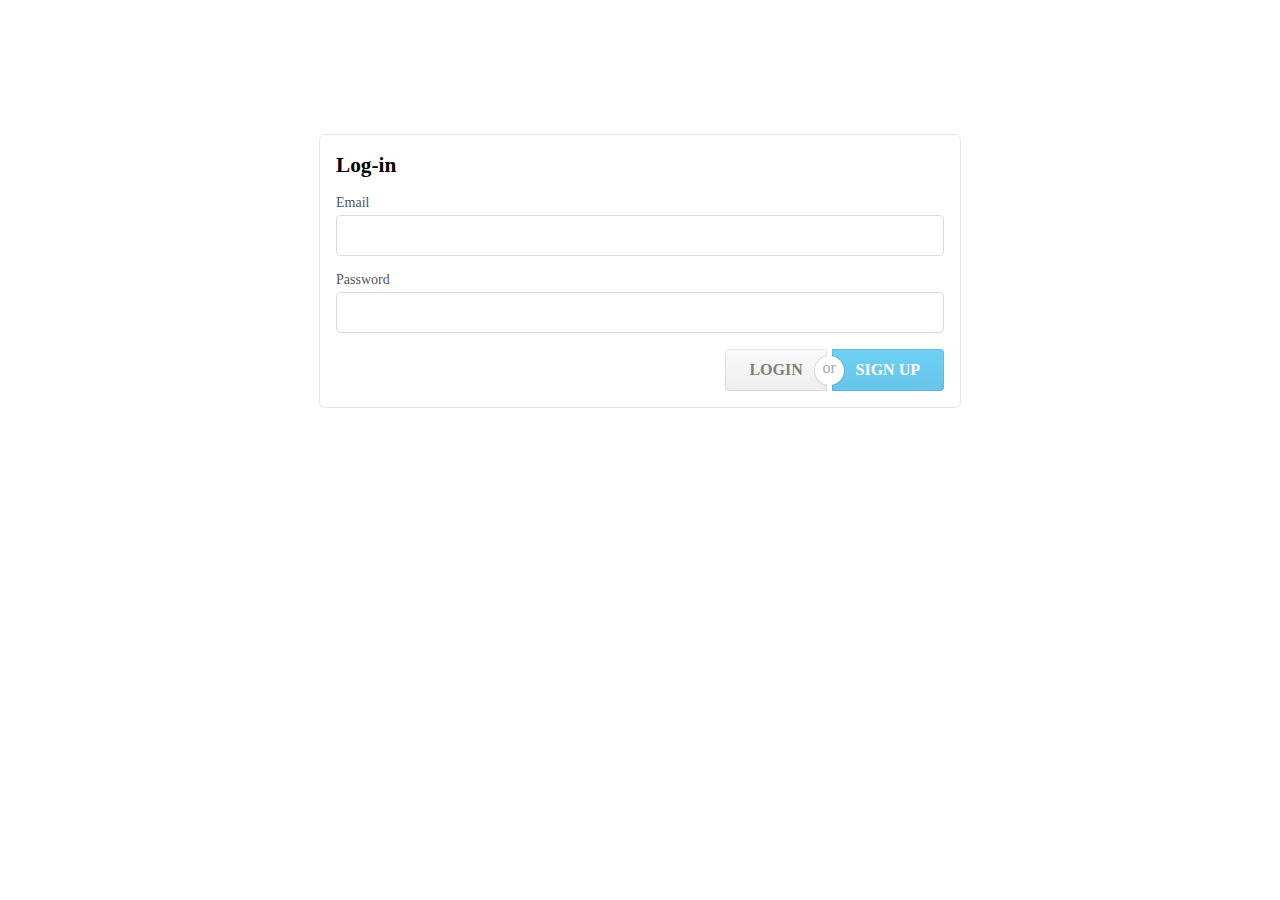
<file: index.html>
<!doctype html>
<html lang="en" ng-app="myApp">
<head>
  <meta charset="utf-8">
  <title>Todo App</title>
  <link rel="stylesheet" href="css/app.css"/>
  <link rel="stylesheet" href="bower_components/semantic/build/packaged/css/semantic.css"/>

</head>
<body>


  <div class="center" ng-view></div>

  <!-- In production use:
  <script src="//ajax.googleapis.com/ajax/libs/angularjs/x.x.x/angular.min.js"></script>
  -->
  <script src="lib/jquery-1.11.1.min.js"></script>
  <script src="bower_components/semantic/build/packaged/javascript/semantic.js"></script>
  <script src="lib/todo.client.js"></script>

  <script src="lib/angular/angular.js"></script>
  <script src="lib/angular/angular-route.js"></script>
  
  <script src="js/app.js"></script>
  <script src="js/services.js"></script>
  <script src="js/controllers.js"></script>
  <script src="js/filters.js"></script>
  <script src="js/directives.js"></script>
</body>
</html>
</file>
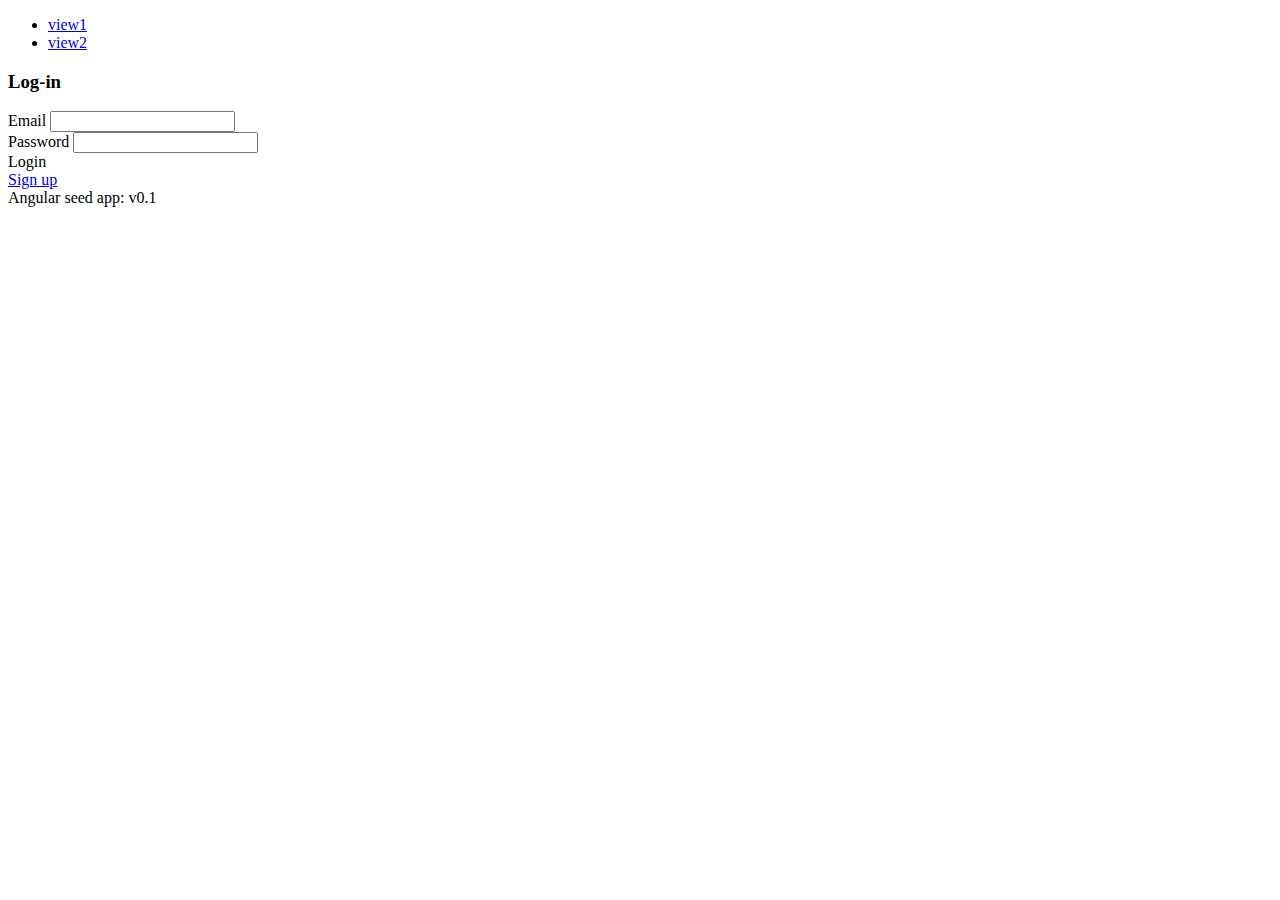
<file: index-async.html>
<!doctype html>
<html lang="en">
<head>
  <meta charset="utf-8">
  <style>
    [ng-cloak] {
      display: none;
    }
  </style>
  <script>
    // include angular loader, which allows the files to load in any order
    
/*
 AngularJS v1.3.0-beta.2
 (c) 2010-2014 Google, Inc. http://angularjs.org
 License: MIT
*/
(function(){'use strict';function d(a){return function(){var c=arguments[0],b,c="["+(a?a+":":"")+c+"] http://errors.angularjs.org/1.3.0-beta.2/"+(a?a+"/":"")+c;for(b=1;b<arguments.length;b++)c=c+(1==b?"?":"&")+"p"+(b-1)+"="+encodeURIComponent("function"==typeof arguments[b]?arguments[b].toString().replace(/ \{[\s\S]*$/,""):"undefined"==typeof arguments[b]?"undefined":"string"!=typeof arguments[b]?JSON.stringify(arguments[b]):arguments[b]);return Error(c)}}(function(a){var c=d("$injector"),b=d("ng");
a=a.angular||(a.angular={});a.$$minErr=a.$$minErr||d;return a.module||(a.module=function(){var a={};return function(e,d,f){if("hasOwnProperty"===e)throw b("badname","module");d&&a.hasOwnProperty(e)&&(a[e]=null);return a[e]||(a[e]=function(){function a(c,d,e){return function(){b[e||"push"]([c,d,arguments]);return g}}if(!d)throw c("nomod",e);var b=[],h=[],k=a("$injector","invoke"),g={_invokeQueue:b,_runBlocks:h,requires:d,name:e,provider:a("$provide","provider"),factory:a("$provide","factory"),service:a("$provide",
"service"),value:a("$provide","value"),constant:a("$provide","constant","unshift"),animation:a("$animateProvider","register"),filter:a("$filterProvider","register"),controller:a("$controllerProvider","register"),directive:a("$compileProvider","directive"),config:k,run:function(a){h.push(a);return this}};f&&k(f);return g}())}}())})(window)})(window);
//# sourceMappingURL=angular-loader.min.js.map

    // include a third-party async loader library
    /*!
     * $script.js v1.3
     * https://github.com/ded/script.js
     * Copyright: @ded & @fat - Dustin Diaz, Jacob Thornton 2011
     * Follow our software http://twitter.com/dedfat
     * License: MIT
     */
    !function(a,b,c){function t(a,c){var e=b.createElement("script"),f=j;e.onload=e.onerror=e[o]=function(){e[m]&&!/^c|loade/.test(e[m])||f||(e.onload=e[o]=null,f=1,c())},e.async=1,e.src=a,d.insertBefore(e,d.firstChild)}function q(a,b){p(a,function(a){return!b(a)})}var d=b.getElementsByTagName("head")[0],e={},f={},g={},h={},i="string",j=!1,k="push",l="DOMContentLoaded",m="readyState",n="addEventListener",o="onreadystatechange",p=function(a,b){for(var c=0,d=a.length;c<d;++c)if(!b(a[c]))return j;return 1};!b[m]&&b[n]&&(b[n](l,function r(){b.removeEventListener(l,r,j),b[m]="complete"},j),b[m]="loading");var s=function(a,b,d){function o(){if(!--m){e[l]=1,j&&j();for(var a in g)p(a.split("|"),n)&&!q(g[a],n)&&(g[a]=[])}}function n(a){return a.call?a():e[a]}a=a[k]?a:[a];var i=b&&b.call,j=i?b:d,l=i?a.join(""):b,m=a.length;c(function(){q(a,function(a){h[a]?(l&&(f[l]=1),o()):(h[a]=1,l&&(f[l]=1),t(s.path?s.path+a+".js":a,o))})},0);return s};s.get=t,s.ready=function(a,b,c){a=a[k]?a:[a];var d=[];!q(a,function(a){e[a]||d[k](a)})&&p(a,function(a){return e[a]})?b():!function(a){g[a]=g[a]||[],g[a][k](b),c&&c(d)}(a.join("|"));return s};var u=a.$script;s.noConflict=function(){a.$script=u;return this},typeof module!="undefined"&&module.exports?module.exports=s:a.$script=s}(this,document,setTimeout)

    // load all of the dependencies asynchronously.
    $script([
      'lib/angular/angular.js',
      'lib/angular/angular-route.js',
      'js/app.js',
      'js/services.js',
      'js/controllers.js',
      'js/filters.js',
      'js/directives.js'
    ], function() {
      // when all is done, execute bootstrap angular application
      angular.bootstrap(document, ['myApp']);
    });
  </script>
  <title>My AngularJS App</title>
  <link rel="stylesheet" href="css/app.css">
</head>
<body ng-cloak>
  <ul class="menu">
    <li><a href="#/view1">view1</a></li>
    <li><a href="#/view2">view2</a></li>
  </ul>

  <div ng-view></div>

  <div>Angular seed app: v<span app-version></span></div>

</body>
</html>
</file>
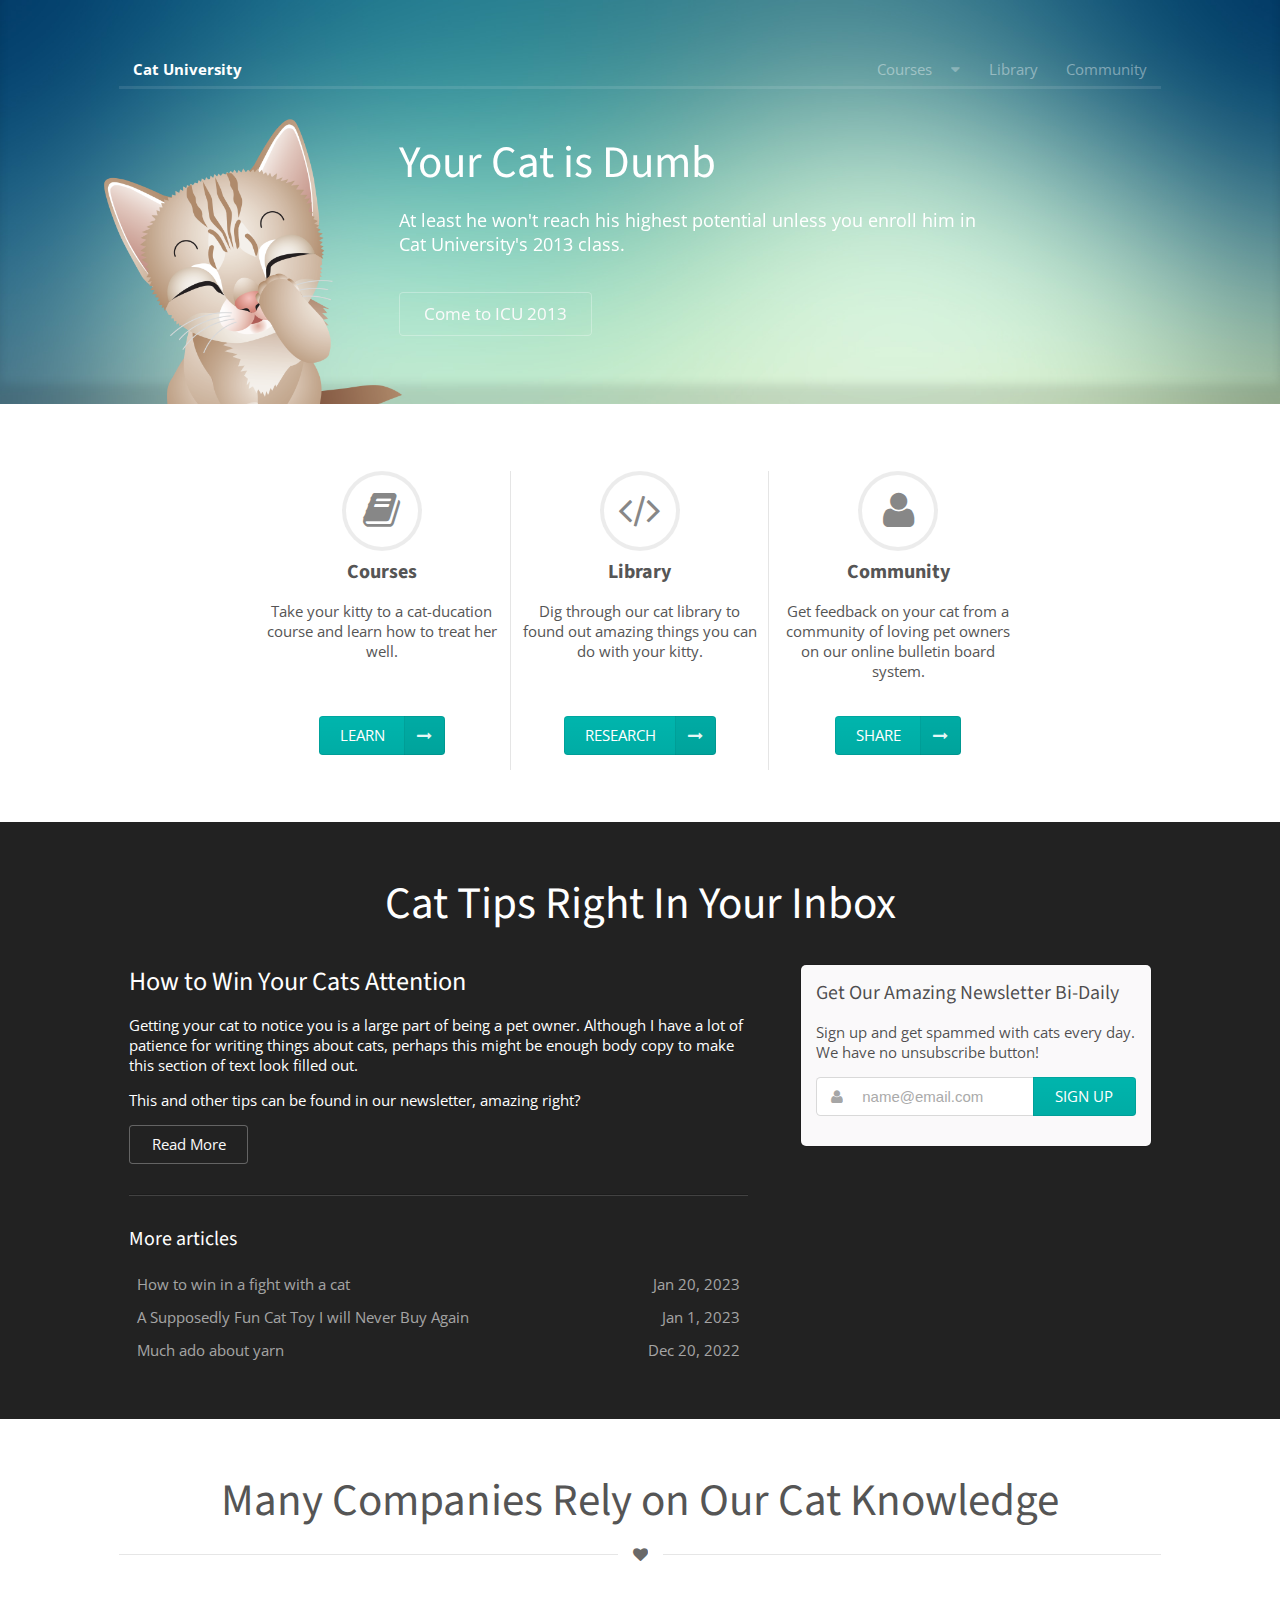
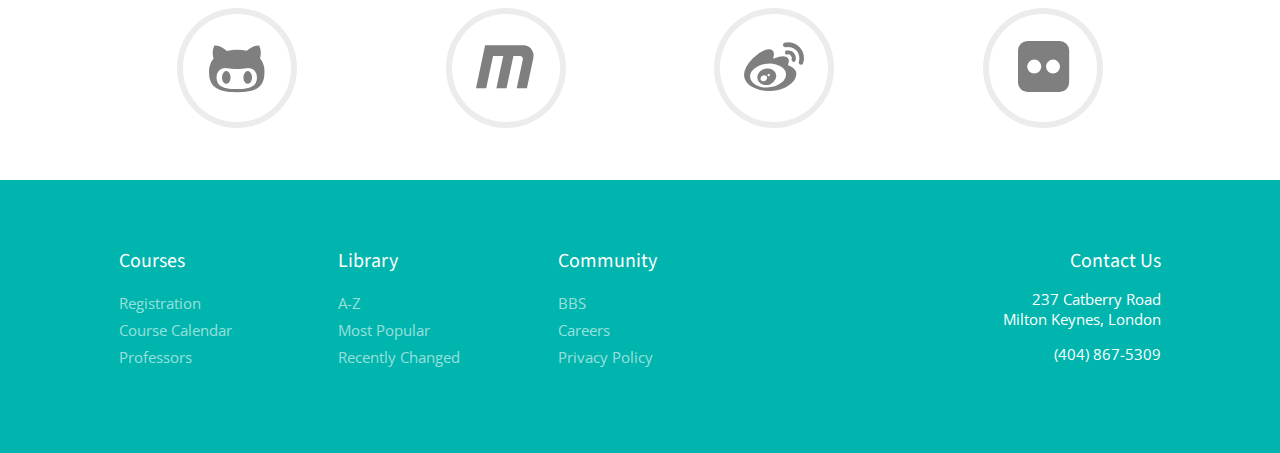
<file: bower_components/semantic/build/examples/homepage.html>
<!DOCTYPE html>
<html>
<head>
  <!-- Standard Meta -->
  <meta charset="utf-8" />
  <meta http-equiv="X-UA-Compatible" content="IE=edge,chrome=1" />
  <meta name="viewport" content="width=device-width, initial-scale=1.0, maximum-scale=1.0">

  <!-- Site Properities -->
  <title>Homepage Example - Semantic</title>

  <link href='http://fonts.googleapis.com/css?family=Source+Sans+Pro:400,700|Open+Sans:300italic,400,300,700' rel='stylesheet' type='text/css'>

  <link rel="stylesheet" type="text/css" href="../packaged/css/semantic.css">
  <link rel="stylesheet" type="text/css" href="homepage.css">

  <script src="http://cdnjs.cloudflare.com/ajax/libs/jquery/2.0.3/jquery.js"></script>
  <script src="../packaged/javascript/semantic.js"></script>
  <script src="homepage.js"></script>

</head>
<body id="home">
  <div class="ui inverted page grid masthead segment">
    <div class="column">
      <div class="inverted secondary pointing ui menu">
        <div class="header item">Cat University</div>
        <div class="right menu">
          <div class="ui top right pointing mobile dropdown link item">
            Menu
            <i class="dropdown icon"></i>
            <div class="menu">
              <a class="item">Classes</a>
              <a class="item">Cocktail Hours</a>
              <a class="item">Community</a>
            </div>
          </div>
          <div class="ui dropdown link item">
            Courses
            <i class="dropdown icon"></i>
            <div class="menu">
              <a class="item">Petting</a>
              <a class="item">Feeding</a>
              <a class="item">Mind Reading</a>
            </div>
          </div>
          <a class="item">Library</a>
          <a class="item">Community</a>
        </div>
      </div>
      <img src="images/cat.png" class="ui medium image">
      <div class="ui hidden transition information">
        <h1 class="ui inverted header">
          Your Cat is Dumb
        </h1>
        <p>At least he won't reach his highest potential unless you enroll him in Cat University's 2013 class.</p>
        <div class="large basic inverted animated fade ui button">
          <div class="visible content">Come to ICU 2013</div>
          <div class="hidden content">Register Now</div>
        </div>
      </div>
    </div>
  </div>
  <div class="ui page grid overview segment">
    <div class="ui two wide column"></div>
    <div class="twelve wide column">
      <div class="ui three column center aligned stackable divided grid">
        <div class="column">
          <div class="ui icon header">
            <i class="circular book link icon"></i>
            Courses 
          </div>
          <p>Take your kitty to a cat-ducation course and learn how to treat her well.</p>
          <p><a class="ui teal right labeled icon button" href="#">Learn <i class="right long arrow icon"></i></a></p>
        </div>
        <div class="column">
          <div class="ui icon header">
            <i class="circular code link icon"></i>
            Library
          </div>
          <p>Dig through our cat library to found out amazing things you can do with your kitty.</p>
          <p><a class="ui teal right labeled icon button" href="#">Research <i class="right long arrow icon"></i></a></p>
        </div>
        <div class="column">
          <div class="ui icon header">
            <i class="circular user link icon"></i>
            Community
          </div>
          <p>Get feedback on your cat from a community of loving pet owners on our online bulletin board system.</p>
          <p><a class="ui teal right labeled icon button" href="#">Share <i class="right long arrow icon"></i></a></p>
        </div>
      </div>
    </div>
  </div>

  <div class="ui inverted page grid stackable relaxed feature segment">
    <div class="row">
      <div class="column">
        <h1 class="center aligned ui header">
          Cat Tips Right In Your Inbox
        </h1>
      </div>
    </div>
    <div class="row">
      <div class="ten wide column">
        <h2 class="ui header">How to Win Your Cats Attention</h2>
        <p>Getting your cat to notice you is a large part of being a pet owner. Although I have a lot of patience for writing things about cats, perhaps this might be enough body copy to make this section of text look filled out.</p>
        <p>This and other tips can be found in our newsletter, amazing right?</p>
        <div class="ui basic inverted animated button button">
          <div class="visible content">Read More</div>
          <div class="hidden content"><i class="right arrow icon"></i></div>
        </div>
        <div class="ui inverted section divider"></div>
        <h3 class="ui header">More articles</h3>
        <div class="ui inverted animated selection list">
          <div class="item">
            How to win in a fight with a cat
            <div class="right floated">Jan 20, 2023</div>
          </div>
          <div class="item">
            A Supposedly Fun Cat Toy I will Never Buy Again
            <div class="right floated">Jan 1, 2023</div>
          </div>
          <div class="item">
            Much ado about yarn
            <div class="right floated">Dec 20, 2022</div>
          </div>
        </div>
      </div>
      <div class="six wide column">
        <div class="ui secondary form segment">
          <h3 class="ui header">Get Our Amazing Newsletter Bi-Daily</h3>
          <p>Sign up and get spammed with cats every day. We have no unsubscribe button!</p>
          <div class="field">
            <div class="ui left icon action input">
              <i class="user icon"></i>
              <input name="email" type="text" placeholder="name@email.com">
              <div class="ui teal submit button">Sign up</div>
            </div>
          </div>
          <div class="ui error message"></div>
        </div>
      </div>
    </div>
  </div>

  <div class="ui page grid stackable segment">
    <div class="row">
      <div class="column">
        <h1 class="center aligned ui header">
          Many Companies Rely on Our Cat Knowledge
        </h1>
        <div class="ui horizontal divider"><i class="heart icon"></i></div>
      </div>
    </div>
    <div class="center four column aligned row">
      <div class="column">
        <div class="ui text shape">
          <div class="sides">
            <div class="active side">
              <i class="huge circular github icon"></i>
            </div>
            <div class="side">
              <i class="huge circular facebook icon"></i>
            </div>
            <div class="side">
              <i class="huge circular maxcdn icon"></i>
            </div>
            <div class="side">
              <i class="huge circular pinterest icon"></i>
            </div>
            <div class="side">
              <i class="huge circular weibo icon"></i>
            </div>
            <div class="side">
              <i class="huge circular flickr icon"></i>
            </div>
          </div>
        </div>
      </div>
      <div class="column">
        <div class="ui text shape">
          <div class="sides">
            <div class="side">
              <i class="huge circular github icon"></i>
            </div>
            <div class="side">
              <i class="huge circular facebook icon"></i>
            </div>
            <div class="active side">
              <i class="huge circular maxcdn icon"></i>
            </div>
            <div class="side">
              <i class="huge circular pinterest icon"></i>
            </div>
            <div class="side">
              <i class="huge circular weibo icon"></i>
            </div>
            <div class="side">
              <i class="huge circular flickr icon"></i>
            </div>
          </div>
        </div>
      </div>
      <div class="column">
        <div class="ui text shape">
          <div class="sides">
            <div class="side">
              <i class="huge circular github icon"></i>
            </div>
            <div class="side">
              <i class="huge circular facebook icon"></i>
            </div>
            <div class="side">
              <i class="huge circular maxcdn icon"></i>
            </div>
            <div class="side">
              <i class="huge circular pinterest icon"></i>
            </div>
            <div class="active side">
              <i class="huge circular weibo icon"></i>
            </div>
            <div class="side">
              <i class="huge circular flickr icon"></i>
            </div>
          </div>
        </div>
      </div>
      <div class="column">
        <div class="ui text shape">
          <div class="sides">
            <div class="side">
              <i class="huge circular github icon"></i>
            </div>
            <div class="side">
              <i class="huge circular facebook icon"></i>
            </div>
            <div class="side">
              <i class="huge circular maxcdn icon"></i>
            </div>
            <div class="side">
              <i class="huge circular pinterest icon"></i>
            </div>
            <div class="side">
              <i class="huge circular weibo icon"></i>
            </div>
            <div class="active side">
              <i class="huge circular flickr icon"></i>
            </div>
          </div>
        </div>
      </div>
    </div>
  </div>
  <div class="ui inverted teal page grid segment">
    <div class="ten wide column">
      <div class="ui three column stackable grid">
        <div class="column">
          <div class="ui header">Courses</div>
          <div class="ui inverted link list">
            <a class="item">Registration</a>
            <a class="item">Course Calendar</a>
            <a class="item">Professors</a>
          </div>
        </div>
        <div class="column">
          <div class="ui header">Library</div>
          <div class="ui inverted link list">
            <a class="item">A-Z</a>
            <a class="item">Most Popular</a>
            <a class="item">Recently Changed</a>
          </div>
        </div>
        <div class="column">
          <div class="ui header">Community</div>
          <div class="ui inverted link list">
            <a class="item">BBS</a>
            <a class="item">Careers</a>
            <a class="item">Privacy Policy</a>
          </div>
        </div>
      </div>
    </div>
    <div class="six wide right floated aligned column">
      <h3 class="ui header">Contact Us</h3>
      <addr>
        237 Catberry Road <br>
        Milton Keynes, London <br>
      </addr>
      <p>(404) 867-5309</p>
    </div>
  </div>
</body>

</html>
</file>
<file: css/app.css>
/* app css stylesheet */

.center{
  position: absolute;
  top: 15%;
  left: 25%;
  right: 25%;
  
  margin-bottom: auto;
  margin-top: auto;
  height: 70%
}
</file>
<file: bower_components/semantic/build/examples/homepage.css>
/*******************************
            Global
*******************************/

html,
body {
  font-size: 15px;
  height: 100%;
}

body {
  font-family: "Open Sans", "Helvetica Neue", "Helvetica", "Arial", sans-serif;
  background: #FFFFFF;
  margin: 0px;
  padding: 0px;
  color: #555555;
  text-rendering: optimizeLegibility;
  min-width: 320px;
}

/*******************************
          UI Overrides
*******************************/

.ui.header {
  font-family: 'Source Sans Pro', "Helvetica Neue", "Helvetica", "Arial", sans-serif;
}

.ui.header,
h1,
h2 {
  font-weight: normal !important;
}

h1.ui.header {
  font-size: 3em;
}

h4.ui.header,
h5.ui.header,
.ui.icon.header {
  font-weight: bold !important;
}

.ui.button {
  font-weight: normal;
  text-decoration: none;
}

a {
  color: #009FDA;
  text-decoration: none;
  -webkit-transition: color 0.3s ease;
  -moz-transition: color 0.3s ease;
  transition: color 0.3s ease;
}

a:hover {
  color: #00BAFF;
}

p a {
  font-weight: bold;
}

/*******************************
            Global
*******************************/
/*rtl:ignore*/
.menu .right.menu > .mobile.item {
  display: none;
}

.ui.page.grid.segment {
  padding-top: 3.5rem;
  padding-bottom: 3.5rem;
}

.masthead.segment {
  background-image: url(images/bg.jpg);
  background-size: cover;
  margin: 0em;
  padding-top: 4rem;
  overflow: hidden;
  -webkit-box-shadow: 0 -20px 10px 0 rgba(0, 0, 0, 0.1) inset !important;
  box-shadow: 0 -20px 10px 0 rgba(0, 0, 0, 0.1) inset !important;
}

.masthead.segment .column {
  position: relative;
}

.masthead.segment .information {
  margin: 3em 1em 1em 280px;
}

.masthead.segment .information p {
  max-width: 600px;
  margin: 0em 0px 2em 0em;
  font-size: 1.2em;
}

.masthead.segment h1.ui.header .sub {
  font-size: 0.7em;
}

.masthead.segment .image {
  position: absolute;
  left: 0%;
  bottom: -110px;
}

.overview .divided.grid .header + p {
  min-height: 100px;
}

.ui.shape .icon,
.link.list .icon {
  margin: 0em;
  padding: 0em;
}

.ui.cube.shape .side {
  background-color: transparent;
}

/*******************************
          Responsive
*******************************/

/* Mobile Only */

@media only screen and (max-width : 768px) {
  .ui.page.grid.segment {
    padding-top: 2rem;
    padding-bottom: 2rem;
  }
  /*rtl:ignore*/
  .menu .right.menu > .item {
    display: none;
  }
  /*rtl:ignore*/
  .menu .right.menu > .mobile.item {
    display: block;
  }

  h1.ui.header {
    font-size: 1.5em;
  }

  .masthead.segment {
    background-size: auto;
  }

  .masthead.segment .information {
    margin-left: 190px;
  }

  .masthead.segment .image {
    bottom: -65px;
    width: 150px;
  }

  .masthead.segment .button {
    font-size: 1rem;
  }

  .overview .divided.grid .header .icon {
    font-size: 1.5em;
  }

  .overview .divided.grid .header + p {
    min-height: 0px;
  }

  .masthead.segment .column {
    font-size: 0.7rem;
  }

  .masthead.segment .column p {
    display: none;
  }
  /*rtl:ignore*/
  .selection.list .right.floated {
    display: none;
  }
}

@media only screen and (max-width : 1000px) {

}
</file>
